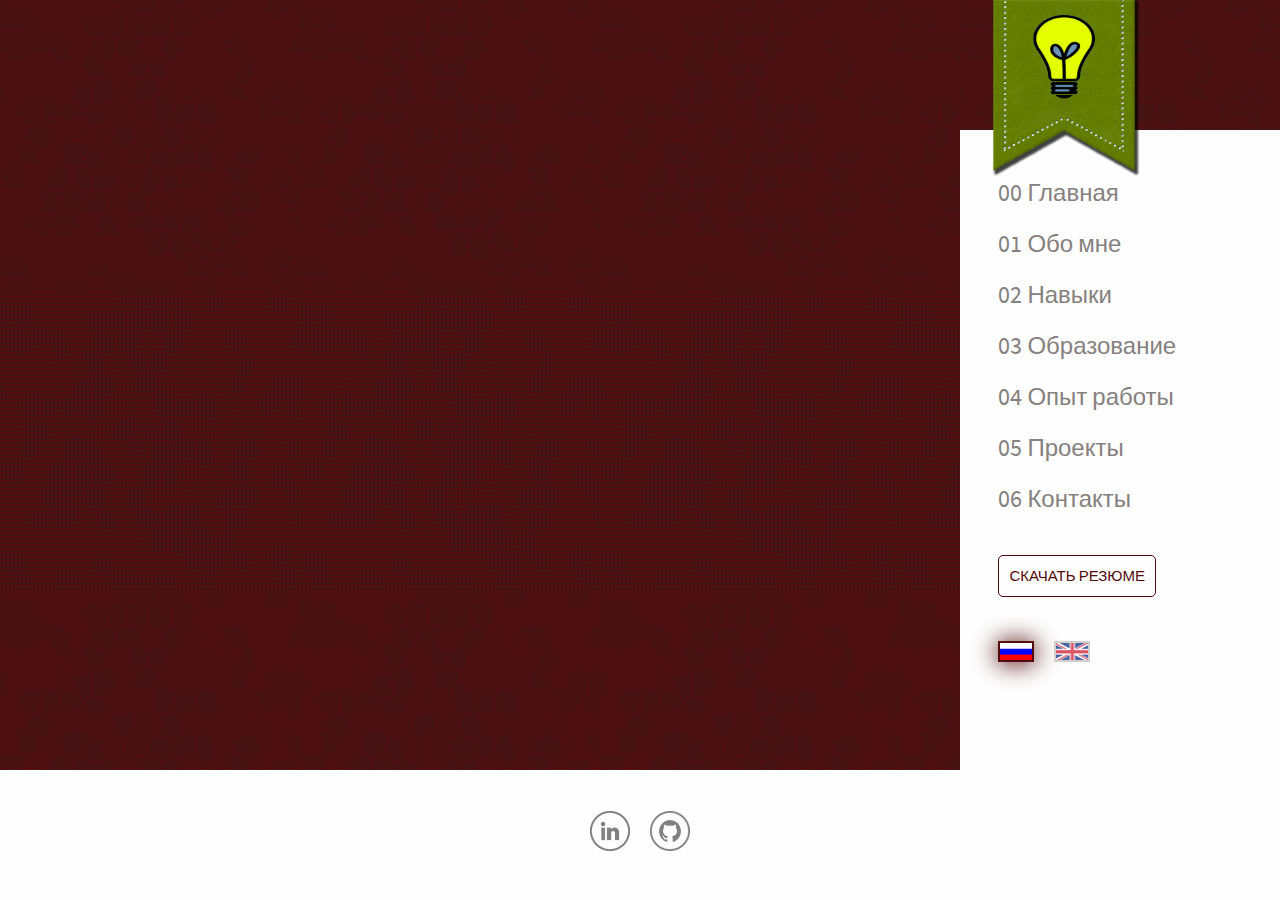
<file: index.html>
<!DOCTYPE html>
<html lang="ru">
<head>
<meta charset="utf-8">
    <title>Anzhelika Prigotskaya|Portfolio</title>
<link href="main.css" rel="stylesheet"></head>
<body>
    <div id="root"></div>
<script type="text/javascript" src="bundle.js"></script></body>
</html>
</file>
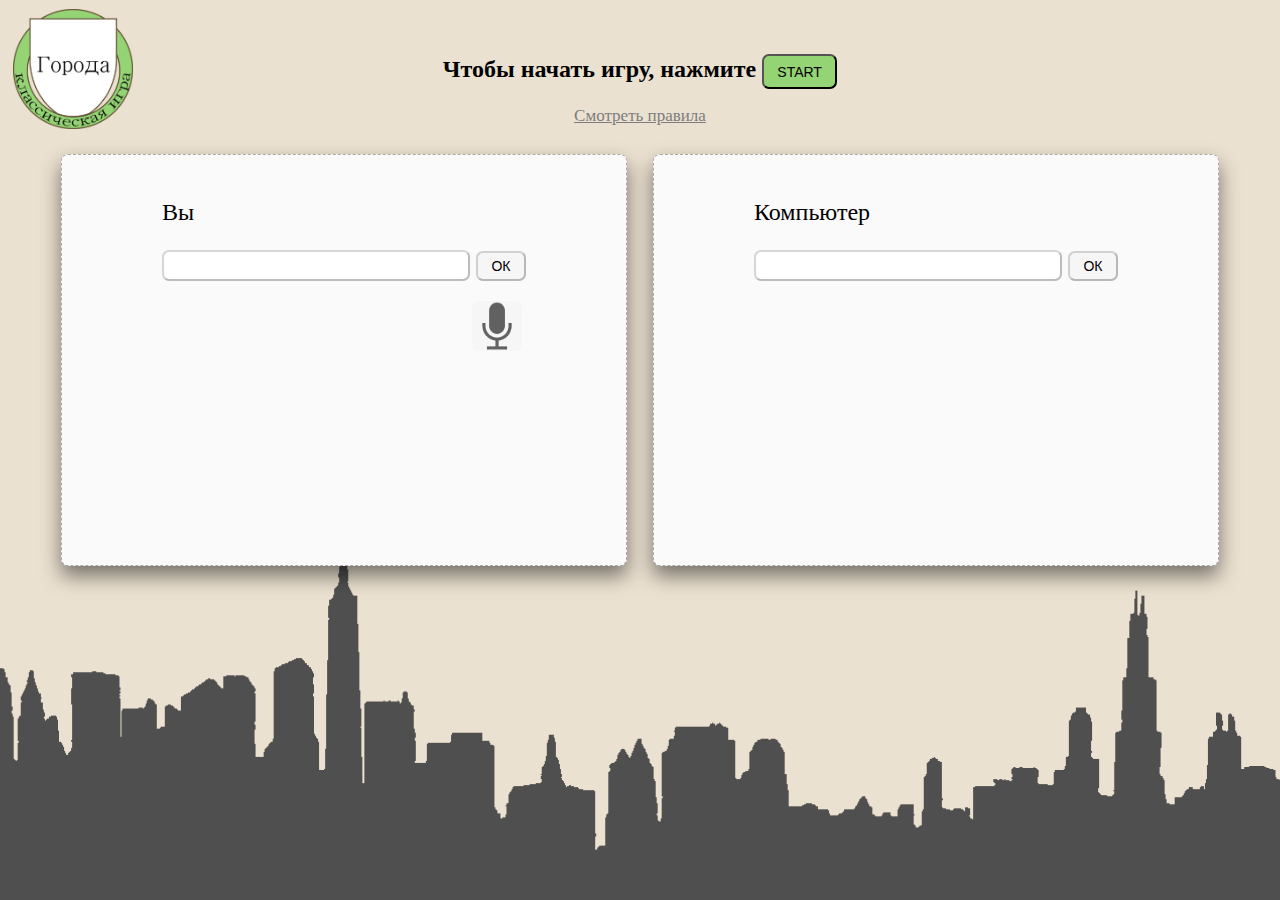
<file: city-game/index.html>
<!DOCTYPE html>
<html lang="ru">
<head>
    <meta charset="utf-8">
    <title>City_Game</title>
    <link rel="stylesheet" href="style.css">
    <script src="js/index.js" type="text/javascript"></script>
    <script src="https://api-maps.yandex.ru/2.0-stable/?load=package.standard&lang=ru-RU" type="text/javascript"></script>
    <script src="js/geocode.js" type="text/javascript"></script>
<!-- Yandex.Metrika counter -->
<script type="text/javascript" >
    (function (d, w, c) {
        (w[c] = w[c] || []).push(function() {
            try {
                w.yaCounter47801794 = new Ya.Metrika({
                    id:47801794,
                    clickmap:true,
                    trackLinks:true,
                    accurateTrackBounce:true,
                    webvisor:true
                });
            } catch(e) { }
        });

        var n = d.getElementsByTagName("script")[0],
            s = d.createElement("script"),
            f = function () { n.parentNode.insertBefore(s, n); };
        s.type = "text/javascript";
        s.async = true;
        s.src = "https://mc.yandex.ru/metrika/watch.js";

        if (w.opera == "[object Opera]") {
            d.addEventListener("DOMContentLoaded", f, false);
        } else { f(); }
    })(document, window, "yandex_metrika_callbacks");
</script>
<!-- /Yandex.Metrika counter -->
</head>
<body>
    <div class="logo"><img src="images/logo.png" alt="" /></div>
    <p id="info">Чтобы начать игру, нажмите <button id="start">START</button></p> <span id="anew_button"><button class="anew">Начать заново</button></span>

    <p id="see_rules">Смотреть правила</p>
    <div id="rules_info" class="rules_hide">
        <p>В ходе игры человек и компьютер по очереди называют города таким образом, чтобы название следующего города начиналось на последнюю букву предыдущего.</p>
        <p>Исключения составляют названия, оканчивающиеся на твёрдый и мягкий знаки, а также буквы «Ы» и «Й»: в таких случаях участник называет город на предпоследнюю букву.</p>
        <p>Названия городов не должны повторяться.</p>
        <p>Все города отмечаются на карте, которую вместе со списком и количеством названных городов каждым игроком можно посмотреть после окончания игры.</p>
        <p>Игра продолжается до тех пор, пока у одного из участников не закончатся варианты.</p>
        <p>Компьютер имеет список городов, который также доступен и Вам. Когда в этом списке нет города, начинающегося с последней буквы города, названного соперником, игрок автоматически проигрывает.</p>
        <p>После нажатия кнопки «Start», автоматически производится выбор игрока, который ходит первым.</p>
        <p class="see_cities_list">Посмотреть список городов</p>
        <p class="cities_list"></p>
    </div>


    <script type="text/javascript">
        if('webkitSpeechRecognition' in window) {
            var recognition = new webkitSpeechRecognition();
            recognition.lang = 'ru-RU';
            recognition.onresult = function(event) {
                if (event.results.length > 0) {
                    text_person.value = event.results[0][0].transcript;
                }
            }
        }

    </script>


    <div class="player" id="person">
        <p>Вы</p>
        <form autocomplete="off">
            <label>
                <input type="text" id="text_person" disabled />
            </label>
            <button class="send" id="send_person" type="submit" title="Нажмите для отправки (или Enter)" disabled>ОК</button>
            <input type="button" id="click_to_speak" onclick="recognition.start()" title="Нажмите для голосового ввода" disabled />
        </form>

        <p id="message"></p>
        <button class="hide" id="rezults">Посмотреть результаты</button>
        <button class="hide" id="reload">Начать заново</button>
        <button class="hide" id="surrender" title="При нажатии Вы автоматически проиграете">Сдаться</button>
    </div>

    <div class="player" id="comp">
        <p>Компьютер</p>
        <label>
            <input type="text" id="text_comp" disabled>
        </label>
        <button class="send" id="send_comp" disabled>ОК</button>
    </div>

    
    <div class="rezults_list">
        <div class = "rezults_list_div" id="person_rezult">
            <p>Вы: <span id="person_array_length"></span></p>
            <img src="images/green_coord.png" alt="" /><div id="person_array"></div>
        </div> 
        <div class = "rezults_list_div" id="comp_rezult">
            <p>Компьютер: <span id="comp_array_length"></span></p>
            <img src="images/red_coord.png" alt="" /><div id="comp_array"></div>
        </div>
        <p class="rezults_info">На карте отмечены названные города. Для увеличения масштаба карты щелкните по ней дважды левой кнопкой мыши, для уменьшения - правой.</p>
         
    </div>

    <div class="map_hide" id="map"></div>

</body>
</html>
</file>
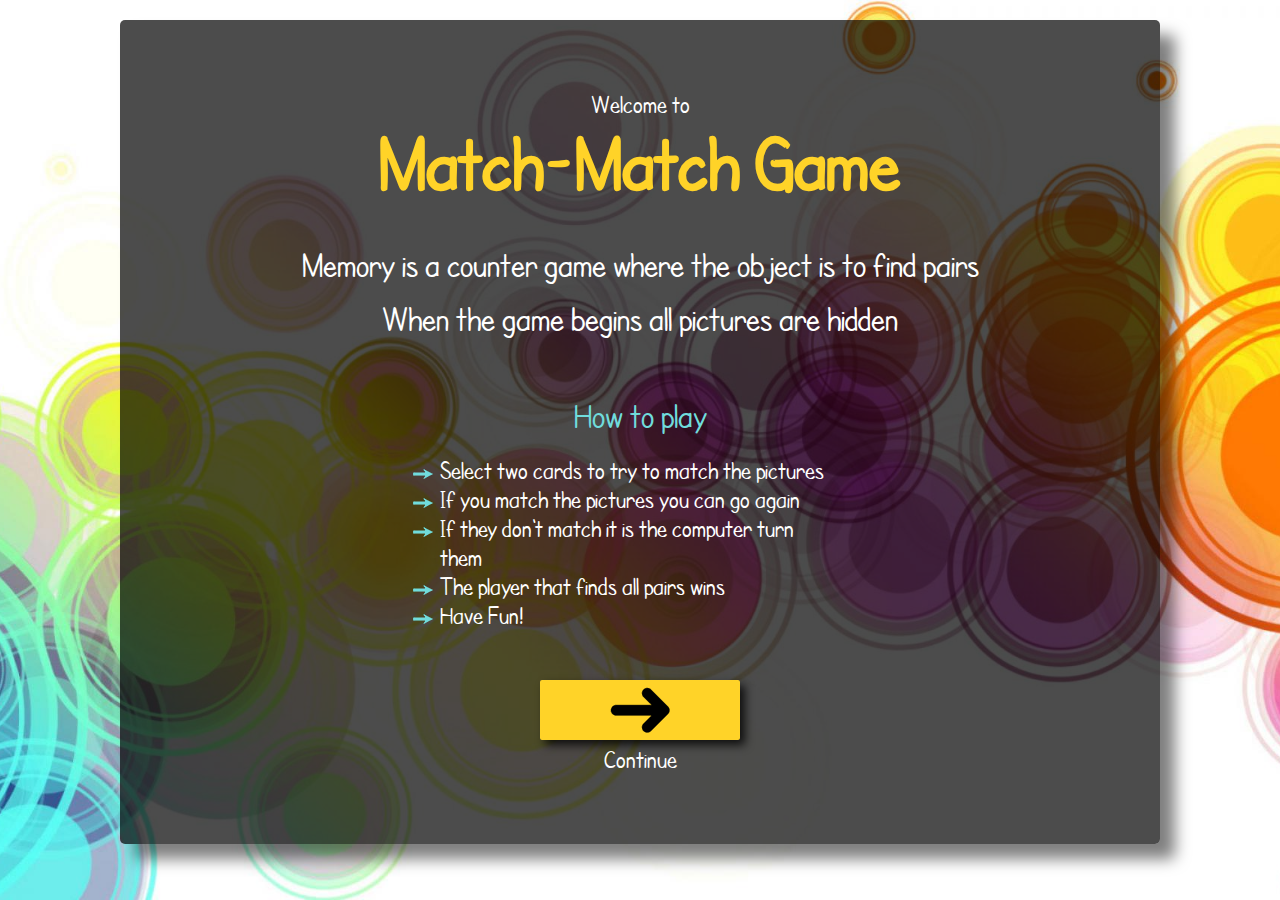
<file: match-match-game/index.html>
<!DOCTYPE html>
<html lang="en">
<head>
  <meta charset="utf-8">
  <title>Match-Match Game</title>
  <link rel="stylesheet" href="css/reset.css">
  <link rel="stylesheet" href="css/main.css">
</head>
<body>
  <div class="start-game">
    <div class="rules">
      <h5>Welcome to</h5>
      <h1>Match-Match Game</h1>
      <div class="about-game">
        <h3>Memory is a counter game where the object is to find pairs</h3>
        <h3>When the game begins all pictures are hidden</h3>
      </div>
      <h3>How to play</h3>
      <ul>
        <li>Select two cards to try to match the pictures</li>
        <li>If you match the pictures you can go again</li>
        <li>If they don't match it is the computer turn them</li>
        <li>The player that finds all pairs wins</li>
        <li>Have Fun!</li>
      </ul>
      <button class="continue"></button>
      <p>Continue</p>
    </div>
  </div>
  
  <div class="registration-container hidden">
    <div class="registration">
      <h2>Sign up and start the game</h2>
      <form>
        <label>First Name:<input type="text" name="first_name" maxlength="20" required /></label>
        <label>Last Name:<input type="text" name="last_name" maxlength="20" required /></label>
        <label>E-mail:<input type="email" name="email" maxlength="30" required /></label>       
        <h3 class="choose">Choose:</h3>
        <div id="choose-block-container">
          <div class="choose-cards-container">
            <h3>Back cards</h3>
            <div class="choose-cards">
              <div>
                <input type="radio" name="back" id="back_1" />
                <label for="back_1"><img src="images/chameleon.jpg" alt="chameleon" /></label>
              </div>
              <div>
                <input type="radio" name="back" id="back_2" checked />          
                <label for="back_2"><img src="images/banan.jpg" alt="banan" /></label>
              </div>
              <div>
                <input type="radio" name="back" id="back_3"/>          
                <label for="back_3"><img src="images/cake.jpg" alt="cake" /></label>
              </div>
            </div>
          </div>
          <div class="choose-cards-container">
            <h3>Game difficulty</h3>
            <div class="choose-cards">
              <div>
                <input type="radio" name="level" id="level_1" />
                <label for="level_1">Low (5 x 2)</label>
              </div>
              <div>
                <input type="radio" name="level" id="level_2" checked />
                <label for="level_2">Medium (6 x 3)</label>
              </div>
              <div>
                <input type="radio" name="level" id="level_3" />
                <label for="level_3">High (8 x 3)</label>
              </div>
            </div>
          </div>
        </div>              
        <button type="submit" class="start" id="start">Start</button>
        <p>New Game</p>
      </form>      
    </div>
  </div>
    
  <div class="game-container hidden">
    <div class="game-menu">
      <div class="gamer-name"></div>
        <div>
          <p class="game-link" id="options">Options</p>
        </div>
        <div class="timer">
          <span id="minutes">00</span> :
          <span id="seconds">00</span>
        </div>
        <div>
          <p class="game-link" id="score">Score</p>
        </div> 
        <div>
          <button class="new-game" id="new-game">New Game</button>
        </div>          
      </div>
      <div class="game-field">
        <div class="menu-info hidden">
          <div class="menu-content"></div>
          <div class="close"></div>
        </div>
        <div class="card-field"></div>
      </div>
    </div>

  <script src="js/main.js"></script>
</body>
</html>
</file>
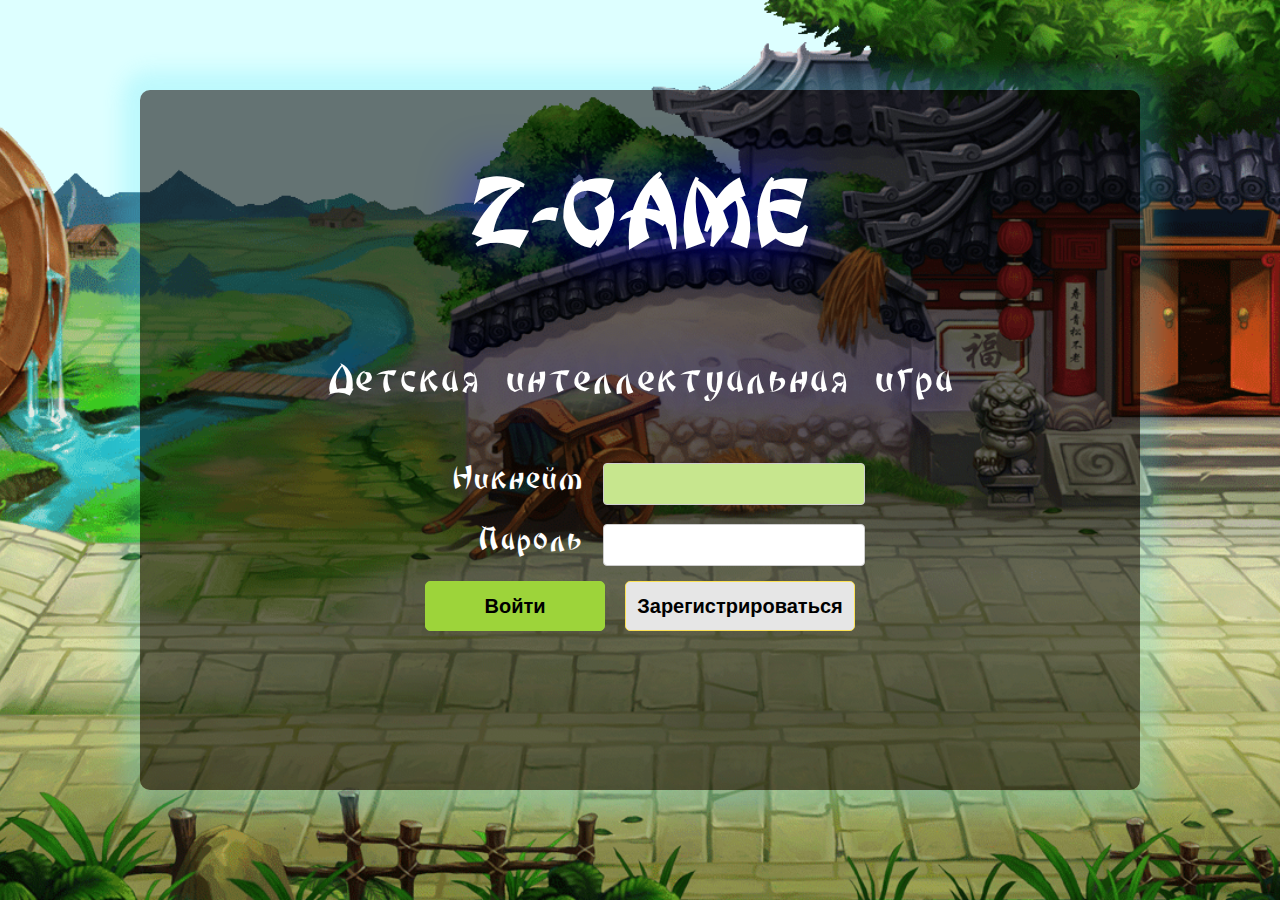
<file: the-game/index.html>
<!DOCTYPE html>
<html lang="ru">
<head>
  <meta charset="utf-8">
  <meta http-equiv="X-UA-Compatible" content="ie=edge" />
  <meta name="viewport" content="width=device-width, user-scalable=no, initial-scale=1.0, maximum-scale=1.0, minimum-scale=1.0" />
  <title>Z-Game</title>
<link href="main.css" rel="stylesheet"></head>
<body>

<script type="text/javascript" src="bundle.js"></script></body>
</html>
</file>
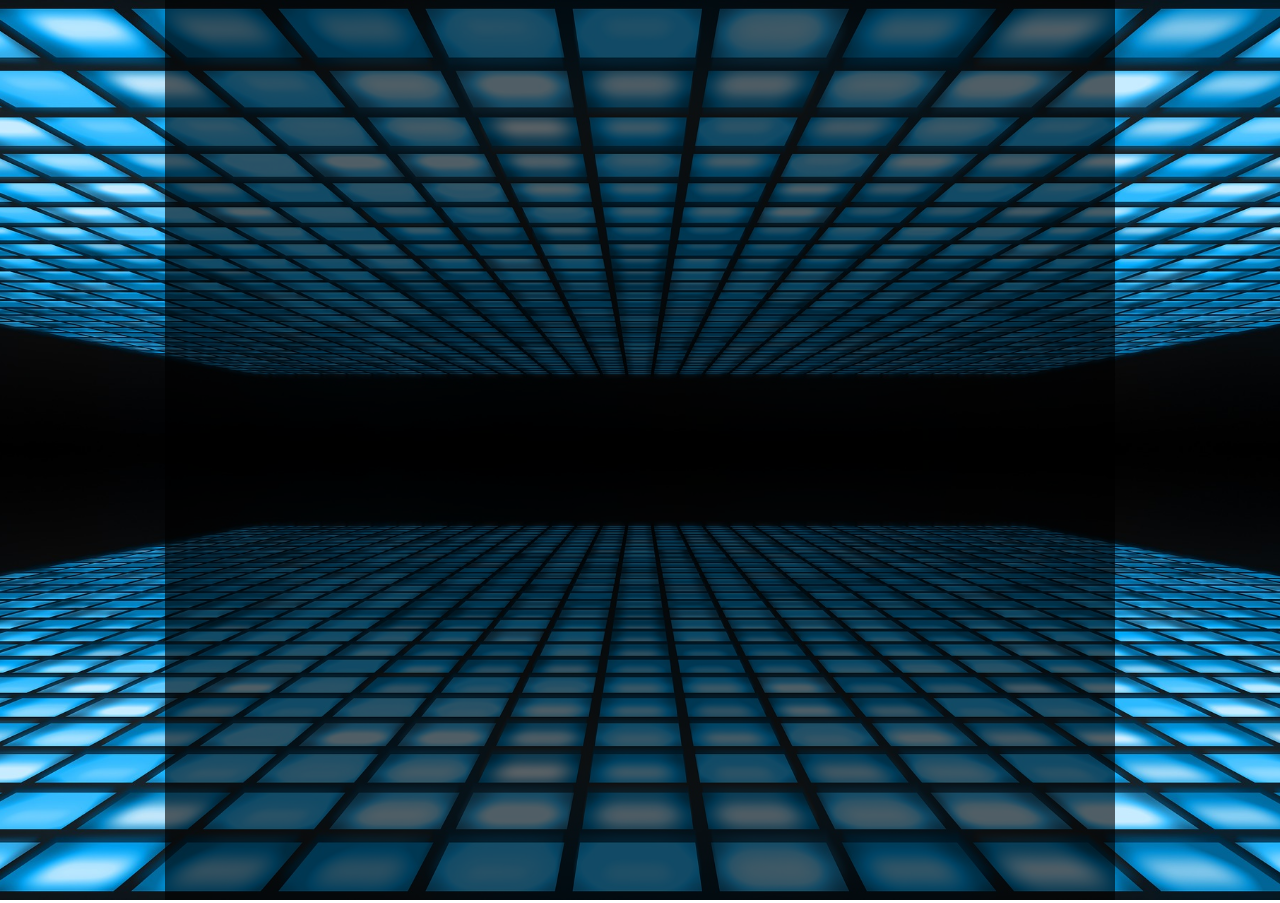
<file: vrminsk/index.html>
<!DOCTYPE HTML PUBLIC "-//W3C//DTD HTML 4.01//EN" 
  "http://www.w3.org/TR/html4/strict.dtd">
<html>
<head>
	<meta http-equiv="Content-Type" content="text/html; charset=utf-8"/>
	<title>vrMinsk.by</title>
	
	<link rel="shortcut icon" href="i/logo_vrminsk.png" type="image/png">
	<link rel="stylesheet" href="style.css" type="text/css" media="all" />
	<script type="text/javascript" src="jquery.js"></script>
	<script type="text/javascript" src="gsap.js"></script>
	<script type="text/javascript" src="index.js"></script>
</head>
<body>	

<div class="wrap" id="wrap">
	<div class="logo"></div>	
		<div class="tel">+375 (25) 519 65 59</div>
		<div class="tel">Viber, WhatsApp </div>
		
	<div id="zagolovok"><h2>Мы стремимся делать мир ярче и динамичнее!</h2>
	</div>
	
	<div class="menu1">
	
		<div class="block">
				<div class="bl11" id="bl1"></div>
				<div class="back" id="back11"><p>О нас</p></div>
		</div>

		<div class="block">
				<div class="bl11" id="bl2"></div>
				<div class="back" id="back21"><p>Съёмка</p></div>
		</div>

		<div class="block">
				<div class="bl11" id="bl3"></div>
				<div class="back" id="back31"><p>Портфолио</p></div>
		</div>
		
		<div class="block block3">
				<div class="bl11" id="bl4">	</div>
				<div class="back" id="back41"><p>Контакты</p></div>
		</div>
		
		</div>
			
		<div id="footer">vrMinsk &#169 2017</div>
		
			</div>
		
<div class="menu2">

	<div class="mini mini0">О нас</div>
	<div class="mini mini1">Съёмка</div>
	<div class="mini mini2">Портфолио</div>
	<div class="mini mini3">Контакты</div>
	
</div>

<hr class="line">

		<div class="blockKontent Kont0">
	
			<img src="i/00002.png" class="imgKont" alt="" />
			<h1>О нас</h1>

			<p class="content">Съемка в vr 360-градусов - это один из самых эффективных способов привлечь внимание широкой аудитории. Виртуальная реальность - это современно, необычно, актуально и интересно. Фото и видеоролики можно смотреть как в шлеме виртуальной реальности, на компьютере, планшете - так и на любом мобильном устройстве, поэтому такие видео и фото доступны для просмотра широкой общественности.</p>
			
			<p class="content">Представив свой бизнес в виртуальной реальности с помощью виртуального тура Google - вы покажете все достоинства своей компании. Прогуливаясь в виртуальном туре по вашему помещению, посетители оценят всю атмосферу вашего заведения. Виртуальный тур можно разместить у себя на сайте (мы с радостью поможем вам это сделать). Однако, совсем не обязательно иметь свой сайт - виртуальный тур Google появится в поисковой выдаче Google, а также на Google картах, что дополнительно привлечет новых клиентов.</p>

			<p class="content">Мы стремимся делать мир ярче и динамичнее!</p>
			<p class="content">Попробуйте новые актуальные технологии прямо сейчас!</p>
           <!--<p><img src="i/001.jpg" class="img_us" alt=""/></p>-->

		</div>

		<div class="blockKontent Kont1">
	
			<img src="i/00002.png" class="imgKont" alt="" />
			<h1>Съёмка</h1>
			
			<p class="content">
			<b>Съемка в vr 360-градусов:</b>
				<p class="content"><li>создание 360-градусных панорам;</li></p>
				<p class="content"><li>создание виртуальных туров;</li></p>
				<p class="content"><li>создание vr видео в формате 360-градусов.</li></p>
			</p>
			<p><style type="text/css">.kuula7lyyy { width: 800px; height: 450px;}</style><iframe class="kuula7lyyy" frameborder="0" scrolling="no" allowfullscreen="true" src="https://kuula.co/share/7lYyY?thumbs=0&logo=0"></iframe>
</p>

            <p class="content">Примеры работ смотрите на сайте: <a href="http://vrminsk.com/">
                vrMinsk.com</a></p>

		</div>
		
		<div class="blockKontent Kont2">
		
			<img src="i/00002.png" class="imgKont" alt="" />
			<h1>Портфолио</h1>
			
			<p class="content">Дом Картин — крупнейшая частная художественная галерея картин в Беларуси. Находится по адресу: г.Минск, проспект Победителей, 89/3.</p>

			<p class="content">Для наилучшего просмотра включите расслабляющую музыку — наденьте очки виртуальной реальности(Google CardBoard) и запустите просмотр виртуального тура на своем мобильном телефоне.</p>
			
			
		<p><iframe src="http://domkartin.vrtip.top/" width="800" height="450" frameborder="0" style="border:0" scrolling="no" allowfullscreen="true"></iframe></p>
		<p id="content1">Дом Картин. Виртуальный тур</p>
		
			<p class="content">Больше работ смотрите на сайте: <a href="http://vrminsk.com/">
			vrMinsk.com</a></p>
		
		</div>
		
		<div class="blockKontent Kont3">
		
			<img src="i/00002.png" class="imgKont"/>
			<h1>Контакты</h1>
			<p><img src="i/0150.jpg" id="img_rukopozhatie" alt="" /></p>
			<p><img src="i/0155.jpg" id="img_tel" alt="" /></p>
			<p class="content"><u><b>Телефон:</b></u> </p> 
			<p class="content">+375 (25) 519 65 59 (WhatsApp, Viber, Telegram)</p>

			<p class="content"><u><b>E-mail:</b></u></p>
			<p class="content">vrminsk360@gmail.com</p>
			<p id="content2">Звоните прямо сейчас!</p>
		</div>		
			
	
<style type="text/css">#hellopreloader>p{display:none;}#hellopreloader_preload{display: block;position: fixed;z-index: 99999;top: 0;left: 0;width: 100%;height: 100%;min-width: 1000px;background: #E4F1FE url(http://hello-site.ru//main/images/preloads/oval.svg) center center no-repeat;background-size:41px;}</style>
<div id="hellopreloader"><div id="hellopreloader_preload"></div><p><a href="http://hello-site.ru"></a></p></div>
<script type="text/javascript">var hellopreloader = document.getElementById("hellopreloader_preload");function fadeOutnojquery(el){el.style.opacity = 1;var interhellopreloader = setInterval(function(){el.style.opacity = el.style.opacity - 0.05;if (el.style.opacity <=0.05){ clearInterval(interhellopreloader);hellopreloader.style.display = "none";}},16);}window.onload = function(){setTimeout(function(){fadeOutnojquery(hellopreloader);},-200);};</script>
</body>
</html>
</file>
<file: main.css>
footer,header{min-height:130px;width:100%;display:flex;align-items:center;justify-content:center}header{background-color:#021a47;background-color:#530b0b}main{min-height:calc(100vh - 130px);min-width:1200px;margin:0 auto;display:grid;grid-template-columns:2fr 1fr}main h1,main h2{margin:0 auto 35px}.content{background-color:#021a47;background-color:#e6e6e6;background-color:#530b0b;color:#fff;display:flex;flex-direction:column;align-items:center;justify-content:flex-start}
.header-name{text-transform:uppercase}.about-me{display:flex;align-items:flex-start;justify-content:center}.about-me p{margin-top:0}.about-me img[alt=photo]{max-width:400px;width:40%;border-radius:10px;margin:0 5% 0 0}@-moz-document url-prefix(){img[alt=photo]{min-width:35%;max-width:400px}}.short-info-about-me{margin:0 5% 5% 0;text-align:left}.short-info-about-me>div{line-height:22px;color:#530b0b;font-weight:700;padding:0 0 15px}.short-info-about-me>div img{width:20px;height:22px;padding:0 15px 0 0}
.header-name-container{padding:0 5%;width:90%;display:flex;justify-content:flex-end}.header-name{text-transform:uppercase;position:relative;max-width:1200px;width:100%}.page-title{position:absolute;top:calc(100% - 20px);left:0;height:40px;font:700 28px Sourcesanspro,sans-serif;display:flex;align-items:center;justify-content:center;text-shadow:none;color:#708c00;padding:0 30px;background-color:#d9d9d9;border-radius:5px;box-shadow:0 1px 20px 2px #585858;text-transform:none}.info{padding:5%;height:100%;width:90%;background:#fefefe;border-right:1px solid #e5e5e5;border-bottom:1px solid #e5e5e5;display:flex;justify-content:flex-end;text-align:justify}
nav{font:24px Sourcesanspro,sans-serif;display:flex;flex-direction:column;align-items:flex-start;padding:12%;width:76%}nav li{list-style:none;padding:10px 0;cursor:pointer;transition:all .2s ease-in}.active-link,nav li:hover{color:#530b0b}.active-link{text-shadow:2px 2px 4px #e64444}li.language{text-align:left}.language input[type=radio]{display:none}.language input[type=radio]:checked+label{border:2px solid #530b0b;box-shadow:0 1px 25px 1px #530b0b}.language input[type=radio]:checked+label img{filter:opacity(100%)}.language label{cursor:pointer;font-size:0;border:2px solid #d1cece;display:inline-block}.language label img{width:32px;height:17px;filter:opacity(70%);transition:all .2s ease-in}.language label img:hover{filter:opacity(100%)}.language input[id=russian]+label{margin:0 20px 0 0}.bookmark{position:absolute;top:0;left:10%;width:200px;height:135%;background-image:url(images/bookmark2eb436c70dfea2c27c7ab68f9a348da9.png);background-size:contain;background-repeat:no-repeat}a.resumeButton:link,a.resumeButton:visited{position:relative;display:block;color:#530b0b;padding:10px;border:1px solid #530b0b;border-radius:5px;font-size:15px;text-transform:uppercase;margin:20px 0;overflow:hidden;transition:all .3s ease}a.resumeButton:hover{color:#fff}a.resumeButton:after{content:"";position:absolute;background:none repeat scroll 0 0 #6a0e0e;width:0;height:0%;left:50%;top:50%;border-radius:50%;opacity:.5;z-index:-1;transition:all .3s ease;transform:translateX(-50%) translateY(-50%)}a.resumeButton:hover:after{height:450%;width:110%;opacity:1}
.skills{text-align:left}.skills h2{text-align:center;font:35px Raleway semiBold,sans-serif;color:#585858;text-transform:uppercase;text-shadow:1px 1px 1px #585858}.skills h3{color:#868080}.skills li{font:17px Sourcesanspro;line-height:30px;list-style:none;display:inline-block;color:#fefefe;background:linear-gradient(270deg,#6794b7 0,#4c7b9f);height:30px;padding:5px 15px 5px 30px;margin:5px 20px 0 0;position:relative;transition:all .2s ease-in}.skills li:before{left:0;border-color:transparent #fefefe}.skills li:after,.skills li:before{content:"";width:0;height:0;position:absolute;top:0;border-width:20px 0 20px 20px;border-style:solid;transition:all .2s ease-in}.skills li:after{right:-19px;border-color:transparent #6794b7}.languages h2{margin-top:5%}
.education{position:relative;display:flex;flex-direction:column;align-items:center;justify-content:center}.education img{position:absolute;top:calc(50% - 213px);left:calc(50% - 160px);opacity:.15;filter:drop-shadow(16px 16px 20px blue);user-select:none}.education-list{display:grid;grid-template-columns:auto;grid-template-rows:repeat(5,1fr)}.education-info{display:grid;grid-template-columns:3fr 1fr 3fr;grid-template-rows:1fr;grid-gap:3%;margin:2% auto}.leftside{text-align:right}.rightside{text-align:left}.study-period{width:200px;color:#530b0b;text-align:center}.place-of-study,.study-period{font-size:25px;font-weight:900;line-height:30px}.place-of-study .faculty,.place-of-study .specialization{font-size:16px;font-weight:600;line-height:21px;margin:0}.place-of-study .specialization{font-weight:500}
.experience{position:relative;display:flex;flex-direction:row;align-items:center;justify-content:center}.experience-list{display:grid;grid-template-columns:repeat(3,1fr);grid-template-rows:auto}.experience-info{display:grid;grid-template-columns:auto;grid-template-rows:1fr 40px 1fr;text-align:center}.experience-info hr{height:6px;background:linear-gradient(180deg,#530b0b 0,#ec7171);filter:drop-shadow(0 1px 15px #708C00)}.job{padding:0 10%;display:flex;flex-direction:column;justify-content:space-between}.job-period{padding:0 10%;font-size:19px}.job-place{color:#530b0b}.job-point{position:relative}.stain{width:20px;height:20px;border-radius:50%;background-color:#530b0b;border:1px solid #000;position:absolute;top:3px;left:98%;z-index:1;filter:drop-shadow(0 1px 20px #708C00)}.profession{font-size:23px;font-weight:900;color:#530b0b}
.contacts{display:flex;align-items:flex-start;justify-content:center}.card{position:relative;max-width:800px;width:100%;height:100%;max-height:390px;border-radius:3px;overflow:hidden;box-shadow:1px 15px 25px gray}.angle,.card{background-color:#b8b4b4}.angle{position:absolute;top:0;left:70%;width:50%;height:calc(100% - 15px);background-image:url(images/dark-mosaicef086065072234382dc61983151856f2.png);background-repeat:repeat;transform:rotate(45deg);border-width:0 0 30px 30px;border-style:solid;border-color:#eae8e8}.contact-name{background:#d1cece;width:100%;height:40%;display:flex;flex-direction:column;align-items:baseline;justify-content:center;color:#530b0b;padding:0 5%}.contact-name h2,.contact-name h3{font-family:Raleway semiBold,sans-serif;margin:0 0 5px}.contact-social{width:100%;height:20%;background:#530b0b;display:flex;padding:0 5%;flex-direction:row;align-items:center;justify-content:baseline;color:#fff}.contact-social .contact-info{width:25%}.contact-social .contact-info img[alt=github],.contact-social .contact-info img[alt=linkedIn]{filter:contrast(0)}.contact-data{display:flex;padding:0 5%;flex-direction:column;align-items:baseline;justify-content:center;height:40%;background:#d1cece;font-size:25px;font-weight:900;width:100%}.contact-info{font-size:20px;font-weight:400}.contact-info img{width:40px;height:40px;display:inline-block;vertical-align:top;padding:0 10px 0 0}.contact-info a{text-decoration:underline;transition:all .3s ease-in;color:#fff}.contact-info a:hover{color:#868080}
.project{align-items:center;margin:0 auto 15%;text-align:left}.project,.project-info{display:flex;justify-content:space-between}.project-info{width:410px;height:420px;flex-direction:column;align-items:flex-start}.project-name{margin:0 auto 5px;font:35px Raleway semiBold,sans-serif}.project-name a{color:#530b0b;transition:all .2s ease-in;text-shadow:1px 1px 1px #530b0b}.project-name a:hover{color:#971414;text-shadow:1px 1px 2px #971414}a.see-code{font-size:18px;text-decoration:underline;transition:all .2s ease-in}a.see-code:hover{color:#530b0b}.about-project{font-size:16px;text-align:left}.project-tags{margin:0;text-align:left}.project-tags li{font:17px Sourcesanspro;line-height:20px;list-style:circle;display:inline-block;color:#fefefe;background-color:#6794b7;height:20px;padding:5px 15px 5px 10px;margin:5px 20px 0 0;position:relative;background-image:url(images/ellipsee3b68c25cede3e6b183b0e9ee7b56e43.png);background-repeat:no-repeat;background-position:100%}.project-tags li:after{content:"";width:0;height:0;position:absolute;top:0;right:-15px;border-width:15px 0 15px 15px;border-style:solid;border-color:transparent #6794b7;transition:all .2s ease-in}.slider{height:420px;width:600px;border:1px solid #d1cece;filter:drop-shadow(0 2px 20px #868080);user-select:none}.slider img{width:100%;height:418px;display:block;object-fit:cover;user-select:none}button.slick-next:before,button.slick-prev:before{color:#9f9a9a}
.slick-slider{box-sizing:border-box;-webkit-user-select:none;-moz-user-select:none;-ms-user-select:none;user-select:none;-webkit-touch-callout:none;-khtml-user-select:none;-ms-touch-action:pan-y;touch-action:pan-y;-webkit-tap-highlight-color:transparent}.slick-list,.slick-slider{position:relative;display:block}.slick-list{overflow:hidden;margin:0;padding:0}.slick-list:focus{outline:none}.slick-list.dragging{cursor:pointer;cursor:hand}.slick-slider .slick-list,.slick-slider .slick-track{-webkit-transform:translateZ(0);-moz-transform:translateZ(0);-ms-transform:translateZ(0);-o-transform:translateZ(0);transform:translateZ(0)}.slick-track{position:relative;top:0;left:0;display:block;margin-left:auto;margin-right:auto}.slick-track:after,.slick-track:before{display:table;content:""}.slick-track:after{clear:both}.slick-loading .slick-track{visibility:hidden}.slick-slide{display:none;float:left;height:100%;min-height:1px}[dir=rtl] .slick-slide{float:right}.slick-slide img{display:block}.slick-slide.slick-loading img{display:none}.slick-slide.dragging img{pointer-events:none}.slick-initialized .slick-slide{display:block}.slick-loading .slick-slide{visibility:hidden}.slick-vertical .slick-slide{display:block;height:auto;border:1px solid transparent}.slick-arrow.slick-hidden{display:none}
.slick-loading .slick-list{background:#fff url(images/ajax-loader68b0c4fcb84d239f261c1a5e65818142.gif) 50% no-repeat}@font-face{font-family:slick;font-weight:400;font-style:normal;src:url(fonts/slickced611daf7709cc778da928fec876475.eot);src:url(fonts/slickced611daf7709cc778da928fec876475.eot?#iefix) format("embedded-opentype"),url(fonts/slickb7c9e1e479de3b53f1e4e30ebac2403a.woff) format("woff"),url(fonts/slickd41f55a78e6f49a5512878df1737e58a.ttf) format("truetype"),url(images/slick944f7ebf0d5565eee3e96b090101fa7f.svg#slick) format("svg")}.slick-next,.slick-prev{font-size:0;line-height:0;position:absolute;top:50%;display:block;width:20px;height:20px;padding:0;-webkit-transform:translateY(-50%);-ms-transform:translateY(-50%);transform:translateY(-50%);cursor:pointer;border:none}.slick-next,.slick-next:focus,.slick-next:hover,.slick-prev,.slick-prev:focus,.slick-prev:hover{color:transparent;outline:none;background:transparent}.slick-next:focus:before,.slick-next:hover:before,.slick-prev:focus:before,.slick-prev:hover:before{opacity:1}.slick-next.slick-disabled:before,.slick-prev.slick-disabled:before{opacity:.25}.slick-next:before,.slick-prev:before{font-family:slick;font-size:20px;line-height:1;opacity:.75;color:#fff;-webkit-font-smoothing:antialiased;-moz-osx-font-smoothing:grayscale}.slick-prev{left:-25px}[dir=rtl] .slick-prev{right:-25px;left:auto}.slick-prev:before{content:"\2190"}[dir=rtl] .slick-prev:before{content:"\2192"}.slick-next{right:-25px}[dir=rtl] .slick-next{right:auto;left:-25px}.slick-next:before{content:"\2192"}[dir=rtl] .slick-next:before{content:"\2190"}.slick-dotted.slick-slider{margin-bottom:30px}.slick-dots{position:absolute;bottom:-25px;display:block;width:100%;padding:0;margin:0;list-style:none;text-align:center}.slick-dots li{position:relative;display:inline-block;margin:0 5px;padding:0}.slick-dots li,.slick-dots li button{width:20px;height:20px;cursor:pointer}.slick-dots li button{font-size:0;line-height:0;display:block;padding:5px;color:transparent;border:0;outline:none;background:transparent}.slick-dots li button:focus,.slick-dots li button:hover{outline:none}.slick-dots li button:focus:before,.slick-dots li button:hover:before{opacity:1}.slick-dots li button:before{font-family:slick;font-size:6px;line-height:20px;position:absolute;top:0;left:0;width:20px;height:20px;content:"\2022";text-align:center;opacity:.25;color:#000;-webkit-font-smoothing:antialiased;-moz-osx-font-smoothing:grayscale}.slick-dots li.slick-active button:before{opacity:.75;color:#000}
@font-face{font-family:DroidSerif;src:url(fonts/DroidSerif-Regulare18165ce2b700b1b4daca82e276fcac5.ttf);font-weight:400;font-style:normal}@font-face{font-family:Fredoca;src:url(fonts/fredokaone-regular05fe58a022a7dfda6c4417d027e6c91d.woff2);font-weight:100;font-style:normal}@font-face{font-family:CharisSILR;src:url(fonts/CharisSILRa37c4a2949f71dbed27cf2a5a4535a0a.ttf);font-weight:400;font-style:normal}@font-face{font-family:Forum;src:url(fonts/forum-regular67612193cc8bcfbd55d14a6821af412f.woff2);font-weight:400;font-style:normal}@font-face{font-family:OpenSans;src:url(fonts/OpenSans-Semibold33f225b8f5f7d6b34a0926f58f96c1e9.ttf);font-weight:700;font-style:normal}@font-face{font-family:Sourcesanspro;src:url(fonts/sourcesanspro-regular14d95a4b1181906cdc96639a8688aed6.woff2);font-weight:400;font-style:normal}@font-face{font-family:Raleway semiBold;src:url(fonts/Raleway-SemiBold17ba6410cbc694808961a988fd4426de.ttf);font-weight:900;font-style:normal}@font-face{font-family:Raleway light;src:url(fonts/Raleway-Lightb1bdea561f247adc2c904f5b24a07c51.ttf);font-weight:100;font-style:normal}body{text-align:center;font:20px CharisSILR,sans-serif;background-color:#fefefe;color:#585858;margin:0;padding:0}a{text-decoration:none;color:#868080}.active-link{color:#530b0b;text-shadow:2px 2px 4px #ec7171}.start-header{background-image:url(images/dark-mosaicef086065072234382dc61983151856f2.png);background-color:#530b0b}footer,header{min-height:130px;width:100%;display:flex}header{font:100px Fredoca,sans-serif;color:#3c0808;text-shadow:1px 1px 2px #fefefe;background-color:#021a47;background-image:url(images/dark-mosaicef086065072234382dc61983151856f2.png);background-color:#530b0b;position:relative}main{min-height:calc(100vh - 130px);min-width:1024px;margin:0 auto;display:grid;grid-template-columns:3fr 1fr}.name{color:#fff;font:50px Raleway semiBold,sans-serif;margin:0 auto 15px}.post{color:#fff;font:40px Raleway light,sans-serif;margin:0 auto 25px}.content{background-image:url(images/dark-mosaicef086065072234382dc61983151856f2.png);background-color:#530b0b;color:#585858;display:flex;flex-direction:column;align-items:center;justify-content:flex-start}.content-block{max-width:1200px;width:100%}footer a{padding:0 10px;width:40px}footer a img{width:40px;filter:contrast(0);transition:all .2s ease-in}footer a img:hover{filter:contrast(100%)}
</file>
<file: city-game/style.css>
body, html	{
    margin:0 auto;
    padding:0;
    max-width: 100%;
    text-align:center;
    font-size: 24px;
    background-image: url("images/cities.png");
    background-color: #ebe1d0;
    background-repeat: no-repeat;
    background-position: bottom;
    background-attachment: fixed;
    background-size: cover;
}
input   {
    width: 300px;
    font-size: 18px;
    height: 25px;
}
button  {
    min-width: 50px;
    font-size: 14px;
    height: 30px;
}
input, button   {
    border-style: outset;
    border-radius: 7px;
}
#info   {
     padding: 30px 0;
     height: 18px;
     font-weight: 800;
     overflow: hidden;
}
#start  {
    background-color: #95d475;
    width: 75px;
    height: 35px;
}
#click_to_speak {
    width: 50px;
    height: 50px;
    display: block;
    border: none;
    margin: 20px -310px -80px 310px;
    background-image: url("images/mikrophone.png");
    background-repeat: no-repeat;
    background-position: center;
    -webkit-background-size: cover;
    -moz-background-size: cover;
    -o-background-size: cover;
    background-size: cover;
}
#surrender  {
    margin-top: 10px;
    width: 90px;
    background-color: #ebebeb;
    color: #5c5c5c;
    display: block;
}
#text_comp, #text_person  {
    background-color: white;
}
#rezults    {
    margin-top: 100px;
    width: 190px;
}
#reload {
    margin-top: 100px;
    width: 150px;
    background-color: #ebebeb;
    color: #5c5c5c;
}
#message  {
    font-size: 20px;
    color: #ff0300;
    height: 15px;
    width: 300px;
}
#anew_button    {
    display: none;
}
#person_array, #comp_array  {
    display: inline-block;
    vertical-align: top;
    width: 450px;
    margin-left: 5px;
    font-size: 18px;
}
#see_rules  {
    font-size: 17px;
    color: #7d7d7d;
    margin: -20px auto 0;
    width: 180px;
    text-decoration: underline;
    cursor: pointer;
}
#rules_info {
    background-color: #ffffff;
    font-size: 20px;
    border-radius: 7px;
    width: 1000px;
    margin: 0 auto;
}
#rules_info p {
    padding: 10px 15px 0;
    font-size: 18px;
    text-align: left;
    color: #424242;
}
#map    {
    width: 100%;
}
.logo{
    position: absolute;
    top: 1%;
    left: 1%;
}
.logo img   {
    width: 120px;
}
.player {
    display: inline-block;
    vertical-align: text-top;
    margin: 10px;
    padding: 20px 100px;
    min-height: 370px;
    border: 1px dashed #a9a9a9;
    text-align: left;
    background-color: #fafafa;
    box-shadow: 0 10px 20px rgba(0,0,0,0.5);
    border-radius: 7px;
    z-index: 2;
}
.rezults_info   {
    font-size: 20px;
    margin: 40px auto;
    max-width: 1000px;
}
.anew {
    background-color: #95d475;
    width: 120px;
}
.rezults_list   {
    margin-top: -100%;
}
.rezults_list_div {
    display: inline-block;
    vertical-align: text-top;
    margin: 0 10px;
    padding: 10px 20px;
    border: 1px dashed #a9a9a9;
    width: 500px;
    text-align: left;
    background-color: #ffffff;
    box-shadow: 0 10px 20px rgba(0,0,0,0.5);
    border-radius: 7px;
}
.rezults_list_div img    {
    display: inline-block;
    vertical-align: top;
}
.send   {
    color: #000000;
}
.back_color  {
    background-color: #defdff;
}
.bold   {
    font-weight: 900;
    color: red;
}
.winner {
    background-color: #95d475;
}
.hide   {
    visibility: hidden;
}
.see_cities_list    {
    text-decoration: underline;
    cursor: pointer;
    font-weight: 800;
}
.rules_hide {
    height: 0;
}
.rules_hide p {
    visibility:hidden;
}
.cities_list {
    display: none;
    font-size: 16px;
    font-style: italic;
    background-color: #ffffff;
    text-align: left;
}
.cities_array   {
    display: inline-block;
}
.map_hide   {
    height: 800px;
    margin-top: -100%;
    opacity: 0;
}
@keyframes rezult_vis{
	0% {margin-top: -100%;}
	100% {margin-top: 0;}
}
@keyframes rules_vis{
	0% {height:0;}
	100% {height:100%;}
}
@keyframes rules_vis_p{
	0% {visibility:hidden;}
	100% {visibility:visible;}
}
@keyframes map_vis  {
	0% {opacity: 0; margin-top: -100%;}
	1% {opacity: 0; margin-top: 0;}
	100% {opacity: 1; margin-top: 0;}
}
.rezults_list_visible    {
    animation:rezult_vis 0.5s cubic-bezier(0.25, 0.46, 0.45, 0.94) 0.1s;
    animation-fill-mode:forwards;
    -webkit-animation: rezult_vis 0.5s cubic-bezier(0.25, 0.46, 0.45, 0.94) 0.1s;
    -webkit-animation-fill-mode:forwards;
}
.rules_visible  {
    animation:rules_vis 0.3s cubic-bezier(0.25, 0.46, 0.45, 0.94) 0.1s;
    animation-fill-mode:forwards;
    -webkit-animation: rules_vis 0.3s cubic-bezier(0.25, 0.46, 0.45, 0.94) 0.1s;
    -webkit-animation-fill-mode:forwards;
}
.rules_visible p {
    animation:rules_vis_p 0.5s cubic-bezier(0.25, 0.46, 0.45, 0.94) 0.1s;
    animation-fill-mode: forwards;
    -webkit-animation:rules_vis_p 0.5s cubic-bezier(0.25, 0.46, 0.45, 0.94) 0.1s;
    -webkit-animation-fill-mode:forwards;
}
.map_visible    {
    animation:map_vis 0.7s cubic-bezier(0.25, 0.46, 0.45, 0.94) 0.7s;
    animation-fill-mode: forwards;
    -webkit-animation: map_vis 0.7s cubic-bezier(0.25, 0.46, 0.45, 0.94)) 0.7s;
    -webkit-animation-fill-mode:forwards;
}
</file>
<file: match-match-game/css/main.css>
@font-face {
  font-family: "cartoonist_hand";
  src: url("../fonts/sf_cartoonist_hand-webfont.woff2");
  font-weight: 400;
  font-style: normal;
}

html,
body {
  text-align: center;
  font: 26px "cartoonist_hand", sans-serif;
  background-image: url('../images/bubbles.jpg');
  background-repeat: no-repeat;
  background-attachment: fixed;
  background-position: center;
  background-size: cover;
  color: #ffffff;
}

h1 {
  font-size: 80px;
  font-weight: 900;
  color: rgb(255, 211, 40);
}

h2 {
  font-size: 45px;
  font-weight: 500;
  color: rgb(255, 211, 40);
}

h3 {
  font-size: 36px;
  padding: 20px;
  font-weight: 500;
  color: rgb(112, 220, 220);
}

.start-game, 
.registration-container,
.game-container{
  width: 900px;
  background-color: rgba(0, 0, 0, .7);
  margin: 20px auto;
  padding: 70px;
  box-shadow: 15px 15px 15px rgba(0, 0, 0, .5);
  border-radius: 5px;
  overflow: hidden;
}

.game-container {
  width: 90%;
  min-width: 1400px;
  min-height: 900px;
  padding: 30px 5px;
}

.game-menu {
  width: 97%;
  padding: 30px 0;
  border-top: 1px dotted rgb(112, 220, 220);
  border-bottom: 1px dotted rgb(112, 220, 220);
  margin: 0 auto;
  -webkit-user-select: none;
  -moz-user-select: none;
  -ms-user-select: none; 
  user-select: none;
}

.game-menu div {
  display: inline-block;
  vertical-align: middle;
  width: 11%;
  padding: 0 3%;
}

.gamer-name {
  font: 20px 'Helvetica', sans-serif;
  color: rgb(255, 211, 40);
}

.start-game ul {
  width: 400px;
  margin: 0 auto;
  text-align: left;
}

.game-link {
  text-decoration: underline;
  cursor: pointer;
  transition: all .3s ease-in;
}

.game-link:hover {
  color: rgb(112, 220, 220);
}

.start-game li {
  list-style-image: url('../images/arrow_small.png');
}

.continue, 
.start,
.new-game{
  width: 200px;
  height: 60px;
  border: none;
  box-shadow: 5px 5px 10px rgba(0, 0, 0, .8);
  background-color: rgb(255, 211, 40);
  margin: 50px auto 5px;
  border-radius: 2px;
  outline: 0;
  cursor: pointer;
}

.continue { 
  background-image: url('../images/arrow_big.png');
  background-repeat: no-repeat;
  background-position: center;
  transition: background-position .3s ease-in;
}

.continue:hover {
  background-position: 55%;
}

.rules, 
.registration {
  width: 900px;
}

.about-game {
  padding: 30px;
}

.about-game h3{
  color: #ffffff;
  padding: 7px;
}

.rules-move {
  transform: translateX(100%);
  transition: transform .5s ease-in-out;
}

.registration {
  transform: translateX(-100%);
}

.registration-move{
  animation: move .5s ease-in-out .3s;
  animation-fill-mode: forwards;
}

@keyframes move{
  0%{ transform: translateX(-100%); }
  80%{ transform: translateX(10%); }
  100%{ transform: translateX(0); }
}

.registration form {
  margin: 40px auto 0;
  color: #ffffff;
}

.registration form > label {
  width: 400px;
  margin: 0 auto;
  text-align: right;
  display: block;
}

.registration form input {
  background-color: inherit;
  margin: 10px;
  font-size: 21px;
  border: none;
  border-bottom: 2px solid rgb(112, 220, 220);
  outline: none;
  color: rgb(112, 220, 220);
}

.start, .new-game {
  display: block;
  font-size: 24px;
  font-weight: 600;
  background-image: linear-gradient(to top, rgb(255, 211, 40) 0%, rgb(255, 211, 40) 50%, rgb(112, 220, 220) 51%, rgb(112, 220, 220) 100%);
  background-size: auto 200%;
  background-position: 0 100%;
  transition: background-position .5s cubic-bezier(.075, .82, .165, 1);
  -webkit-user-select: none;
  -moz-user-select: none;
  -ms-user-select: none; 
  user-select: none;
}

.start:hover, .new-game:hover {
  background-position: 0 0;
}

.new-game {
  margin: 0 auto;
  width: 140px;
  height: 50px;
  font-size: 20px;
}

h3.choose {
  color: #ffffff;
  margin: 30px 0 0;
}

.choose-cards-container{
  width: 350px;
  margin: 0 20px 30px;
  display: inline-block;
  vertical-align: top;
  -webkit-user-select: none;
  -moz-user-select: none;
  -ms-user-select: none; 
  user-select: none;
}

.choose-cards{
  background: #ffffff;
  padding: 15px;
  box-shadow: 15px 15px 15px rgba(0, 0, 0, .5);
  color: rgb(90, 90, 90);
  border-radius: 5px;
}

.choose-cards img {
  height: 100%;
}

input[type='radio'] ~ label {
  display: block;
  height: 100px;
  border: 3px solid #ffffff;
  border-radius: 5px;
  line-height: 100px;
  cursor: pointer;
  margin: 1px 0;
  transition: all .3s ease-in;
}

.choose-cards label:hover,
input:checked ~ label {
  border: 3px solid rgb(112, 220, 220);
}

.timer {
  font-size: 45px;
  border-left: 1px dotted rgb(112, 220, 220);
  border-right: 1px dotted rgb(112, 220, 220);
}

.game-field {
  padding: 30px 0;
  position: relative;
}

.card-field {
  margin: 0 auto;
}

.menu-info  {
  width: 91%;
  min-height: 650px;
  position: absolute;
  left: 5%;
  padding: 20px 0;
  background: rgba(0, 0, 0, .85);
  z-index: 3;
  border: 5px dotted rgb(112, 220, 220);
  box-shadow: 5px 5px 25px 15px rgba(112, 220, 220, .3);
}

.close{
  position: absolute;
  top: 5%;
  right: 3%;
  width: 50px;
  height: 50px;
  cursor: pointer;
}

.close:before, .close:after {
  position: absolute;
  top: 0;
  right: 0;
  margin-right: 24px;
  content: ' ';
  height: 50px;
  width: 2px;
  background-color: #ffffff;
  transition: all 0.3s ease-in-out;
}

.close:before {
  transform: rotate(45deg);
}

.close:after {
  transform: rotate(-45deg);
}

.close:hover::before, .close:hover::after {  
  background-color: rgb(112, 220, 220);
}

.infoCongrats {
  background-color: transparent;  
  display: flex;
  align-items: center;
  justify-content: center;
}

.infoCongrats h2 {
  font-size: 140px;
}

.infoCongrats h3 {
  font-size: 70px;
}

.infoCongrats .close {
  display: none;
}

table {
  display: inline-block;
  vertical-align: top;
  margin: 10px 100px;
  -webkit-user-select: none;
  -moz-user-select: none;
  -ms-user-select: none; 
  user-select: none;
}

table caption {
  padding: 10px;
  color: rgb(255, 211, 40);
  font-size: 36px;
}
table th  {
  padding: 10px;
  color: rgb(112, 220, 220);
}
table td  {
  padding: 5px 10px;
}

.card-container, 
.front-card, 
.back-card {
  width: 140px;
  height: 200px;
  cursor: pointer; 
}

.card-container {
  display: inline-block;
  vertical-align: top;
  margin: 15px;
  -webkit-perspective: 1000px;
  -moz-perspective: 1000px;
  -ms-perspective: 1000px;
  -o-perspective: 1000px;
  perspective: 1000px;
}

.card {
  transform-style: preserve-3d;
  position: relative;
  transition: all .4s linear;
}

.front-card, 
.back-card {
  backface-visibility: hidden;
  position: absolute;
  top: 0;
  left: 0;
  background-repeat: no-repeat;
  background-position: center;
  background-color: #ffffff;
  border: 5px solid grey;
  border-radius: 5px;
  box-shadow: 8px 10px 15px rgba(0, 0, 0, .8);
}

.back-card {
  z-index: 1;
}

.front-card {
  transform: rotateY(180deg);
  margin-left: -10px;
}

.flip-card .card {
  transform: rotateY(180deg);
}

.transform-card {
  animation: rotate .4s ease-in-out .3s;
  animation-fill-mode: forwards;
  -webkit-animation: rotate .4s ease-in-out .3s;
  -webkit-animation-fill-mode: forwards;
}

@keyframes rotate {
  0%{transform: rotate(-20deg); opacity : 1; visibility: visible; }
  25%{transform: rotate(20deg);}
  50%{transform: rotate(-20deg);}
  75%{transform: rotate(20deg);}
  100%{transform: rotate(0); opacity : 0; visibility: hidden;}
}

.choose-cards input, 
.hidden {
  display: none;
}
</file>
<file: the-game/main.css>
.transition{-webkit-transition:all .2s ease-in-out;-moz-transition:all .2s ease-in-out;-o-transition:all .2s ease-in-out;transition:all .2s ease-in-out}.select,body{-webkit-user-select:none;-moz-user-select:none;-ms-user-select:none;user-select:none}@font-face{font-family:Alice;src:url(fonts/alice-regular-webfont4b3631be092f91fddba2c2dfc195633f.woff2);font-weight:500;font-style:normal}@font-face{font-family:Bonzai;src:url(fonts/bonzai86d883222705e83e1756ee2931e16238.ttf);font-weight:500;font-style:normal}html{font-family:Alice}body{color:#323232;font-size:23px;background-attachment:fixed;background-repeat:no-repeat;background-position:top;background-size:cover;background-color:#dff;margin:0 auto;padding:0;text-align:center}canvas{position:absolute}.hidden{display:none}
.transition,.welcome-form button{-webkit-transition:all .2s ease-in-out;-moz-transition:all .2s ease-in-out;-o-transition:all .2s ease-in-out;transition:all .2s ease-in-out}.select{-webkit-user-select:none;-moz-user-select:none;-ms-user-select:none;user-select:none}.wrapper{position:absolute;width:1000px;height:700px;margin:20px auto;top:50%;margin-top:-360px;left:50%;margin-left:-500px;border-radius:10px;background-color:rgba(0,0,0,.55);box-shadow:2px 1px 20px 20px rgba(65,223,244,.2);color:#fff;font:normal 40px Bonzai}.wrapper h1{font-size:110px}.wrapper h1,.wrapper p{text-shadow:blue 0 0 55px}.wrapper p{font-size:50px}.welcome-form{width:450px;margin:0 auto}.welcome-form label{display:block;text-align:right}.welcome-form input{width:250px;height:20px;margin-bottom:15px;border-radius:4px;box-shadow:none;border:1px solid #cecece;font-size:16px;padding:10px 0 10px 10px;outline:none}.welcome-form input:focus{background-color:#c7e68e}.welcome-form button{font-size:20px;width:180px;height:50px;border-radius:5px;outline:none;cursor:pointer;font-weight:700}button.start{border:1px solid #9dd43a;background:#9dd43a}button.start:focus,button.start:hover{background:#82b427}button.register{width:230px;border:1px solid #fbe154;background:#e6e6e6}button.register:focus,button.register:hover{background:#fbe154}p.welcome-form-message{font-family:Alice;font-size:30px;background-color:#fcea86;color:#000;line-height:45px}
.canvas-animate-monster-attack{z-index:3}
.hero{position:absolute;top:60%;left:25%;z-index:1}
.transition{-webkit-transition:all .2s ease-in-out;-moz-transition:all .2s ease-in-out;-o-transition:all .2s ease-in-out;transition:all .2s ease-in-out}.select{-webkit-user-select:none;-moz-user-select:none;-ms-user-select:none;user-select:none}.hero-info,.monster-info{background-color:hsla(0,0%,100%,.88);width:300px;height:100px;box-shadow:2px 1px 15px 10px hsla(0,0%,4%,.5);border:2px dotted hsla(0,0%,4%,.5);border-radius:11px;padding:15px;text-align:center;overflow:hidden;position:absolute;top:50px}.hero-info{left:5%}.monster-info{right:5%}.name{border-bottom:1px solid hsla(0,0%,64%,.5);height:50%;font-size:21px;font-weight:600;display:flex;align-items:center;justify-content:center;overflow:hidden}.health-block{position:relative;width:300px;height:50%;background-image:url(images/heart-transparent071393e17f01cd5c57c4d5cb3513d4c4.png);background-repeat:no-repeat;background-position:50% 20%;background-size:21%;position:absolute}.health-colored,.health-transparent{position:absolute;top:18px;left:22px;border:3px solid transparent;border-radius:10px;overflow:hidden}.health-transparent{border-color:rgba(87,87,87,.5)}.health-size{width:70px;height:30px;border-radius:50%;position:absolute;left:40%;top:26%;font-size:23px;color:#000;text-shadow:#fff 0 0 10px;font-weight:600;display:flex;align-items:center;justify-content:center}
.transition{-webkit-transition:all .2s ease-in-out;-moz-transition:all .2s ease-in-out;-o-transition:all .2s ease-in-out;transition:all .2s ease-in-out}.select{-webkit-user-select:none;-moz-user-select:none;-ms-user-select:none;user-select:none}.monster,.monster-hand{position:absolute;top:50%;right:20%}.monster-hand{animation-name:drags;animation-duration:1.5s;animation-iteration-count:infinite;animation-timing-function:linear}@keyframes drags{0%{transform:translateY(3px)}to{transform:translateY(0)}}.appearance{animation-name:appear;animation-duration:2.5s;animation-iteration-count:1;animation-timing-function:linear;animation-fill-mode:forwards}@keyframes appear{0%{opacity:0}80%{opacity:0}to{opacity:1}}
.transition{-webkit-transition:all .2s ease-in-out;-moz-transition:all .2s ease-in-out;-o-transition:all .2s ease-in-out;transition:all .2s ease-in-out}.select{-webkit-user-select:none;-moz-user-select:none;-ms-user-select:none;user-select:none}.cloud-window{width:300px;height:115px;position:absolute;top:50px;left:50%;margin-left:-150px;display:flex;align-items:center;justify-content:center;background-image:url(images/cloud36dadabd111d629fdb2e91b1174aba1f.png);background-position:top;background-repeat:no-repeat;background-size:contain}.multiply-sign{padding:0 15px}.cloud-monster-info{font-size:60px;color:#c70000}
.modal-attack-img,.modal-heal-img,.modal-image,.modal-settings button,.modal-spells-list>div:hover>p,.modal-spells-list>div>button,.modal-spells-list button:focus~p,.transition{-webkit-transition:all .2s ease-in-out;-moz-transition:all .2s ease-in-out;-o-transition:all .2s ease-in-out;transition:all .2s ease-in-out}.select{-webkit-user-select:none;-moz-user-select:none;-ms-user-select:none;user-select:none}.modal-dialog{position:absolute;top:60%;left:50%;margin-left:-100px;width:200px;display:flex;align-items:center;justify-content:center}.modal-window{width:430px;height:430px;background:linear-gradient(0deg,rgba(180,200,255,.5) 0,#b4c8ff);box-shadow:1px 1px 25px 35px #fff;overflow:hidden;z-index:4}.modal-name,.modal-window{border-radius:50%;position:absolute}.modal-name{width:170px;height:150px;margin-top:70px;background-color:#fbe154;font-size:22px;box-shadow:2px 1px 9px 8px hsla(0,0%,4%,.5);background-image:url(images/hand6f75ebee725bb8414397919836687c11.png);background-size:contain;background-position:50%;background-repeat:no-repeat;cursor:pointer;z-index:5;display:flex;align-items:flex-end;justify-content:center}.modal-name-animation{animation:rotation 1.1s infinite linear}@keyframes rotation{0%{transform:rotate(-5deg)}50%{transform:rotate(5deg)}to{transform:rotate(-5deg)}}.modal-list,.modal-spells-list{display:flex;align-items:flex-start;justify-content:center}.modal-list p{font-size:19px;margin:0;background-color:#fff;border-radius:5px}.modal-spells-list p{font-size:16px}button{width:inherit;height:inherit;background:none;outline:none;border:none;margin:0}.modal-list>div{margin:70px 50px;cursor:pointer}.modal-heal-img{background:url(images/hearta3b839aa401b74b75fbaae55aceee614.png);background-size:70%}.modal-attack-img{background:url(images/bomb3a81833565e4fdbf9a4d4add681cfc3e.png);background-size:contain}.modal-attack-img,.modal-heal-img,.modal-image,.modal-spells-list>div>button{background-position:50%;background-repeat:no-repeat;background-color:#fff;border-radius:50%;border:5px solid #191919}.modal-attack-img,.modal-heal-img{width:90px;height:90px;margin:0}.modal-attack:hover button.modal-attack-img,.modal-heal:hover button.modal-heal-img,button.modal-attack-img:focus,button.modal-heal-img:focus{background-color:#9dd43a}.modal-settings button{width:32px;height:32px;border-radius:50%;bottom:15px;background-color:#fff;background-size:contain;background-position:50%;background-repeat:no-repeat;border:2px solid #000;position:absolute;cursor:pointer;margin:0}.modal-settings button:focus,.modal-settings button:hover{background-color:#c7e68e}.modal-audio{left:25%;top:83%;background-image:url(images/volumef6871fca6325262a8b613d7991c0aa10.png)}.hide-sound{left:25%;top:83%;background-image:url(images/no-volume4213a7dd46d907b14c9be888b2af9539.png)}.modal-cancel{left:46%;top:89%;background-image:url(images/button-red189dda6aee66a2fa468f45f1ac854b44.png)}.modal-exit{right:25%;top:83%;background-image:url(images/exit66f21801bd0ecc65ffdb70fb84554bb3.png)}.modal-spells-list>div{position:absolute;width:107px;display:flex;flex-direction:column;align-items:center;cursor:pointer}.modal-spells-list>div>button{width:60px;height:60px;text-align:center;border:5px solid hsla(0,0%,39%,.8);margin:0}.modal-spells-list p{padding:0;width:100%;background:hsla(0,0%,100%,.7);margin:0}p.spell-name{color:#000}p.spell-damage{font-style:italic;color:rgba(0,0,0,.5)}.modal-spells-list>div:hover>button,.modal-spells-list button:focus{background-color:#9dd43a}.modal-spells-list>div:hover>p,.modal-spells-list button:focus~p{background-color:#c7e68e}.modal-spell-comet{top:45px;left:215px}.modal-spell-cloud{top:45px;left:105px}.modal-spell-laser{top:120px;left:12px}.modal-spell-mystery{top:120px;right:12px}.modal-spell-comet-img{background-image:url(images/comet-preview0f41537bee3469984e8e05b027bf598f.png)}.modal-spell-cloud-img{background-image:url(images/poison-preview138d4b3e16e2aa1564e6262244ed6ea9.png)}.modal-spell-laser-img{background-image:url(images/lazer-previewd08048d80480c709df305ce80ac206c0.png)}.modal-spell-mystery-img{background-image:url(images/mystery-preview4d8ac07f442041c8075bdd35fd437a8c.png)}
.answer-button:focus,.answer-button:hover,.answer-input.correct,.answer-input.mistake,.transition{-webkit-transition:all .2s ease-in-out;-moz-transition:all .2s ease-in-out;-o-transition:all .2s ease-in-out;transition:all .2s ease-in-out}.select{-webkit-user-select:none;-moz-user-select:none;-ms-user-select:none;user-select:none}.task-display{margin:50px auto;padding:30px;width:60%;min-width:900px;min-height:600px;text-align:center;border-radius:12px;box-shadow:3px 1px 20px 15px rgba(180,200,255,.8);background:hsla(0,0%,100%,.5)}.task-display,.task-display>form{display:flex;flex-direction:column;align-items:center;justify-content:center;overflow:hidden}.task-display>form{padding:5px;width:100%}.task-display>p{font-size:25px;color:hsla(0,0%,4%,.5);padding:30px}.task-word{width:95%;height:200px;border-radius:8px;background:rgba(180,200,255,.5);display:flex;align-items:center;justify-content:center;font-size:50px;overflow:hidden}.answer-input{font-family:Alice;width:450px;height:70px;font-size:30px;text-align:center;border:none;border-radius:5px;background:#fff;outline:none;box-shadow:1px 1px 5px 5px rgba(248,200,226,.9)}.answer-input:focus{box-shadow:1px 1px 5px 5px rgba(239,132,190,.9)}.answer-input.correct{box-shadow:1px 1px 5px 5px #82b427}.answer-input.mistake{box-shadow:1px 1px 5px 5px #c70000}.message{font-size:20px;padding:5px 0 0}.message.correct{color:#82b427}.message.mistake{color:#fa0000}.answer-button{font-family:Alice;font-size:20px;width:120px;height:50px;margin:25px 0;border-radius:5px;outline:none;cursor:pointer;border:1px solid #9dd43a;background:#9dd43a}.answer-button:focus,.answer-button:hover{background:#b2dd64}
.transition{-webkit-transition:all .2s ease-in-out;-moz-transition:all .2s ease-in-out;-o-transition:all .2s ease-in-out;transition:all .2s ease-in-out}.select{-webkit-user-select:none;-moz-user-select:none;-ms-user-select:none;user-select:none}body{background-size:cover;background-position:50%}.load-field{display:flex;flex-direction:column;align-items:center;justify-content:center;width:100%;height:100vh}.loader{border:16px solid #f3f3f3;border-top:16px solid #3498db;border-radius:50%;width:120px;height:120px;z-index:100;animation:spin 2s linear infinite}@keyframes spin{0%{transform:rotate(0deg)}to{transform:rotate(1turn)}}.hidden{display:none}
.transition{-webkit-transition:all .2s ease-in-out;-moz-transition:all .2s ease-in-out;-o-transition:all .2s ease-in-out;transition:all .2s ease-in-out}.select{-webkit-user-select:none;-moz-user-select:none;-ms-user-select:none;user-select:none}.sortable-area{font-size:50px;min-height:100px;width:100%;padding:0 7px}.sortable-area,.sortable-area div{display:flex;align-items:center;justify-content:center}.sortable-area div{min-width:30px;padding:10px 20px;border-radius:10px;background:rgba(248,200,226,.9);cursor:move;margin:0 5px}.sortable-area div:focus{background:#b4c8ff;outline:none}.sortable-area>div.correct{background:#9dd43a}.sortable-area>div.mistake{background:#ff4848}
.play-image,.transition{-webkit-transition:all .2s ease-in-out;-moz-transition:all .2s ease-in-out;-o-transition:all .2s ease-in-out;transition:all .2s ease-in-out}.select{-webkit-user-select:none;-moz-user-select:none;-ms-user-select:none;user-select:none}.play-image{background-image:url(images/play-button-green58357b3957916ed6144976ad5b0f0e2e.png);background-position:50%;background-repeat:no-repeat;width:150px;height:150px}.play-image:focus{background-image:url(images/play-button-yellowd29b5e3b34e79077ea84b23919fe63b6.png)}
.transition{-webkit-transition:all .2s ease-in-out;-moz-transition:all .2s ease-in-out;-o-transition:all .2s ease-in-out;transition:all .2s ease-in-out}.select{-webkit-user-select:none;-moz-user-select:none;-ms-user-select:none;user-select:none}.numbers-field{width:95%;height:200px;border-radius:8px;background:rgba(180,200,255,.5);display:flex;align-items:center;justify-content:center;font-size:50px;overflow:hidden}.numbers-field>div{padding:10px;font-size:60px}.answer-input-math{font-family:Alice;font-size:60px;color:blue;outline:none;border:none;border-radius:8px;padding:0 10px;text-align:center;max-width:200px}.answer-input-math:focus{box-shadow:1px 1px 5px 5px rgba(239,132,190,.9)}.answer-input-math.correct{color:#82b427}.answer-input-math.mistake{color:#fa0000}
.transition{-webkit-transition:all .2s ease-in-out;-moz-transition:all .2s ease-in-out;-o-transition:all .2s ease-in-out;transition:all .2s ease-in-out}.select{-webkit-user-select:none;-moz-user-select:none;-ms-user-select:none;user-select:none}.numbers-field{width:95%;height:200px;border-radius:8px;background:rgba(180,200,255,.5);display:flex;align-items:center;justify-content:center;font-size:50px;overflow:hidden}.numbers-field>div{padding:10px;font-size:60px}.answer-input-math{font-family:Alice;font-size:60px;color:blue;outline:none;border:none;border-radius:8px;padding:0 10px;text-align:center;max-width:200px;margin:0 10px}.answer-input-math:focus{box-shadow:1px 1px 5px 5px rgba(239,132,190,.9)}.answer-input-math.correct{color:#82b427}.answer-input-math.mistake{color:#fa0000}
.available>button,.task-button-fields>button,.transition{-webkit-transition:all .2s ease-in-out;-moz-transition:all .2s ease-in-out;-o-transition:all .2s ease-in-out;transition:all .2s ease-in-out}.select{-webkit-user-select:none;-moz-user-select:none;-ms-user-select:none;user-select:none}.equal-sign{color:#fa0000}.numbers-field{width:95%;height:200px;border-radius:8px;background:rgba(180,200,255,.5);display:flex;align-items:center;justify-content:center;font-size:50px;overflow:hidden}.numbers-field>div{padding:10px;font-size:60px}.task-button-fields>button.correct{background-color:#9dd43a}.task-button-fields>button.mistake{background-color:#fa0000}.numbers-field-more-less div{font-size:80px;padding:0 25px}.task-button-fields>button{width:200px;height:100px;padding:20px;margin:0 40px;font-size:60px;cursor:pointer;background-color:rgba(248,200,226,.9);border-radius:10px}.available>button:focus,.available>button:hover{background:#fbe154}
.available>button,.task-button-fields>button,.transition{-webkit-transition:all .2s ease-in-out;-moz-transition:all .2s ease-in-out;-o-transition:all .2s ease-in-out;transition:all .2s ease-in-out}.select{-webkit-user-select:none;-moz-user-select:none;-ms-user-select:none;user-select:none}.task-button-fields>button.correct{background-color:#9dd43a}.task-button-fields>button.mistake{background-color:#fa0000}.task-button-fields>button{width:200px;height:100px;padding:20px;margin:0 40px;font-size:60px;cursor:pointer;background-color:rgba(248,200,226,.9);border-radius:10px}.available>button:focus,.available>button:hover{background:#fbe154}.button-field-choose-word button{min-width:250px;word-wrap:break-word;overflow:hidden;padding:20px;margin:0 20px;font-size:35px}
.transition{-webkit-transition:all .2s ease-in-out;-moz-transition:all .2s ease-in-out;-o-transition:all .2s ease-in-out;transition:all .2s ease-in-out}.select{-webkit-user-select:none;-moz-user-select:none;-ms-user-select:none;user-select:none}.sortable-area{font-size:50px;min-height:100px;width:100%;padding:0 7px}.sortable-area,.sortable-area div{display:flex;align-items:center;justify-content:center}.sortable-area div{min-width:30px;padding:10px 20px;border-radius:10px;background:rgba(248,200,226,.9);cursor:move;margin:0 5px}.sortable-area div:focus{background:#b4c8ff;outline:none}.sortable-area>div.correct{background:#9dd43a}.sortable-area>div.mistake{background:#ff4848}
.exit-button:focus,.exit-button:hover,.restart-button:focus,.restart-button:hover,.transition{-webkit-transition:all .2s ease-in-out;-moz-transition:all .2s ease-in-out;-o-transition:all .2s ease-in-out;transition:all .2s ease-in-out;-webkit-transition:all .3s ease-in-out;-moz-transition:all .3s ease-in-out;-o-transition:all .3s ease-in-out;transition:all .3s ease-in-out}.select{-webkit-user-select:none;-moz-user-select:none;-ms-user-select:none;user-select:none}.score-table{margin:30px auto;width:800px;font-family:Alice;background:#fff;box-shadow:1px 1px 25px 35px rgba(180,200,255,.55)}.score-table table{width:100%;padding:0;margin:0;border-collapse:collapse;font-size:23px}.score-table table caption{background:#fff;font-size:40px;padding:30px;color:#648cff}.score-table table td,.score-table table th{border:1px solid #ddd;padding:15px;width:50%}.score-table table th{background:rgba(180,200,255,.35)}.score-table table tr{background:#dbefb8}.score-table .table-best-players{font-size:20px}.score-table .table-best-players caption{font-size:25px;padding:15px;color:#646464}.score-table .table-best-players tr:nth-child(2n){background:#f6f8fa}.score-table .table-best-players tr:nth-child(odd){background:#fff}.score-table .table-best-players td{padding:5px}.score-table-buttons{padding:40px}.score-table-buttons button{padding:5px 20px;margin:0 20px;box-shadow:1px 1px 1px 2px rgba(0,0,0,.25);font-family:Alice;font-size:20px;width:180px;height:50px;border-radius:5px;outline:none;cursor:pointer}.restart-button{border:1px solid #9dd43a;background:#9dd43a}.restart-button:focus,.restart-button:hover{background:#b2dd64}.exit-button{border:1px solid hsla(0,0%,74%,.5);background:hsla(0,0%,74%,.5)}.exit-button:focus,.exit-button:hover{background:hsla(0,0%,84%,.5)}
</file>
<file: vrminsk/style.css>
body, html	{
margin:0 auto;
padding:0;
background-image: url("i/0030.jpg");
background-repeat: no-repeat;
background-attachment: fixed;
background-position: center;
background-size: 100%;
-webkit-background-size: cover;
        -moz-background-size: cover;
        -o-background-size: cover;
        background-size: cover;
font-family: Arial, Helvetica, sans-serif;
}

#wrap	{
position:absolute;
left:50%;
margin-left:-475px;
padding:0;
width: 950px;
overflow:hidden;
}

.wrap	{
background: rgba(0, 0, 0, 0.6);
}

.wrap1	{
background: rgba(255, 255, 255, 1);
}

.logo	{
position:absolute;
margin-top:-13px;
margin-left:12px;
opacity:0;
width:110px;
height:110px;
background: url("i/logo_img4.png") no-repeat center 100%;
border-radius: 50%;
cursor:pointer;
}


.logoLoad	{
animation:cont 1s cubic-bezier(1,.64,1,1) 1.7s;
	animation-fill-mode:forwards;
	-webkit-animation: cont 1s cubic-bezier(0.25, 0.46, 0.45, 0.94) 1.7s;
	-webkit-animation-fill-mode:forwards;
}

.tel {
color: #fff;
font-size:20px;
text-align:right;
margin-left: 620px;
margin-top:30px;
opacity:0;
line-height:7px;
width:300px;
}

.telLoad	{
animation:cont 1s cubic-bezier(0.25, 0.46, 0.45, 0.94) 2s;
	animation-fill-mode:forwards;
	-webkit-animation: cont 1s cubic-bezier(0.25, 0.46, 0.45, 0.94) 2s;
	-webkit-animation-fill-mode:forwards;
}

.line	{
position:absolute;
margin-top:105px;
left:50%;
margin-left:475px;
width:0px;
height:4px;
color: rgb(237, 172, 80);
background-color: rgb(237, 172, 80);
opacity:0;
}

.menu2	{
position:absolute;
left:50%;
margin-left:-65px;
margin-top:-120px;
width: 510px;
height: 80px;
}

.mini	{
display:inline-block;
text-align:center;
width: 120px;
height: 80px;
border-radius:30%;
margin: 1px;
font-size:18px;
font-weight:600;
line-height:80px;
background: linear-gradient(to top, #fff 0%, #87CEFA 25%, #4682B4 50%, #87CEFA 75%, #fff 100%);
color:rgb(255, 255, 255);
}

.mi2	{
display:inline-block;
text-align:center;
width: 120px;
height: 80px;
border-radius:30%;
margin: 1px;
font-size:18px;
font-weight:600;
line-height:80px;
background: linear-gradient(to top, #fff 0%, #87CEFA 50%, #4682B4 100%);
color: rgb(14, 97, 143);
}

.min1 {
transition: all 0.6s ease-in-out;
background: linear-gradient(to top, #fff 0%, #87CEFA 25%, #4682B4 50%, #87CEFA 75%, #fff 100%);
color:rgb(255, 255, 255);
}

.min1:hover {
background:linear-gradient(to top, #4682B4 0%, #87CEFA 25%, #fff 50%, #87CEFA 75%, #4682B4 100%);
color: rgb(14, 99, 145);
cursor:pointer;
}

.min1:active {
background: linear-gradient(to top, #fff 0%, #fff 70%, #87CEFA 100%);
color:rgb(14, 99, 146);
cursor:pointer;
}

#zagolovok	{
color: #fff;
margin-top:90px;
font-size:30px;
text-align:center;
opacity:0;
}

.zagLoad	{
animation:cont 2s cubic-bezier(0.55, 0.085, 0.68, 0.53) 0.3s;
	animation-fill-mode:forwards;
	-webkit-animation: cont 2s cubic-bezier(0.55, 0.085, 0.68, 0.53) 0.3s;
	-webkit-animation-fill-mode:forwards;
}

.menu1	{
margin: 0 auto;
width: 950px;
height: 200px;
text-align:center;
position: absolute;
top:50%;
margin-top:-100px;
left:50%;
margin-left:-475px;
}

.block	{
display:inline-block;
width:200px;
height:200px;
border-radius: 50%;
background-color: rgb(255, 255, 255);
margin:0 17px;
overflow: hidden;
cursor:pointer;
opacity:0;
}


.bl11	{
width:150px;
height:150px;
border-radius: 50%;
margin:25px;
}

.back	{
width:150px;
height:150px;
border-radius: 50%;
margin:-175px 25px;
background-image: url("i/00018.jpg");
line-height: 150px;
transform: scale(0);
}

.back p	{
font-size:23px;
font-weight:700;
color: rgba(0, 0, 0, 1);
opacity: 0;
transform: scale(0);
}

#bl1	{
background: url("i/0143.png") no-repeat center 20%;
}

#bl2	{
background: url("i/0148.png") no-repeat right 100%;
}

#bl3	{
background: url("i/019.jpg") no-repeat center 100%;
}

#bl4	{
background: url("i/021.jpg") no-repeat center 100%;
}

#img_rukopozhatie	{
width: 800px;
margin-bottom:50px;
}

#img_tel	{
width:20%;
float: left;
margin-top:-10px;
}

.blockKontent	{
left:50%;
margin-left:-475px;
background: rgba(255, 255, 255, 1);
width: 950px;
position:absolute;
overflow:hidden;
opacity:0;
margin-top:110px;
}
.z	{
z-index:-1;
}

.z1	{
z-index:1;
opacity:1;
}

.blockKontent h1	{
width:550px;
margin-left:200px;
text-align:center;
margin-top: -40px;
opacity:0;
transform:scale(1.7);
}

.Op	{
opacity:0;
}

.blockKontent p	{
margin: 30px 40px;
text-align:justify;
text-indent:40px;
font-size:17px;
}

#content1	{
margin: 25px;
text-align:center;
font-size:15px;
}

#content2	{
margin-top: 105px;
text-align:center;
font-size:20px;
}

.Kont0 p	{
margin-left:-1100px;
margin-right:1100px;
}

.Kont1 p	{
margin-top:-1100px;
margin-bottom:1100px;
}

.Kont2 p	{
margin-top:1100px;
margin-bottom:-1100px;
}

.Kont3 p	{
margin-left:1100px;
margin-right:-1100px;
}

.imgKont	{
margin-left: 970px;
margin-top: 10px;
opacity:0.2;
transition: all 0.5s ease-in-out;
}

.imgKont:hover	{
opacity: 1;
cursor:pointer;
}

/*.img_about_us   {
    width: 350px;
    margin: 5px 15px;
    float: right;
    clear: left;

}
*/
.img_us	{
width: 800px;
}

ul	{
margin-left:40px;
}

li	{
margin-left:60px;
}

#footer{
position:absolute;
bottom:10px;
width: 100%;
left:0;
height: 30px;
color: #fff;
text-align:center;
font-size:18px;
opacity:0;

}
.footerLoad	{
animation:cont 1s cubic-bezier(0.25, 0.46, 0.45, 0.94) 2.2s;
	animation-fill-mode:forwards;
	-webkit-animation: cont 1s cubic-bezier(0.25, 0.46, 0.45, 0.94) 2.2s;
	-webkit-animation-fill-mode:forwards;
}

.msmov .bl11{
 transform: scaleY(1);
 transition: all 0.5s ease-in-out;
}

.msmov:hover .bl11{
 transform: scale(5);
 opacity: 0;
}

.msmov .back	{
transform: scale(0);
opacity: 0;
transition: all 0.3s linear;
}

.msmov:hover .back	{
transform: scale(1);
opacity: 1;
}

.msmov .back p {
 opacity: 0;
 transform: scale(0);
 transition: all 0.5s linear;
}

.msmov:hover .back p	{
transform: scale(1);
opacity: 1;
}

.msmov:active .back	{
opacity: 0.5;
}

@keyframes load{
	0% {transform: scale(0); opacity:0;}
	70%{transform: scale(1.3); opacity:0.7;}
	100% {transform: scale(1); opacity:1;}
}

@keyframes cont{
0%{opacity:0;}
100%{opacity:1;}
}

.block0	{

animation:load 1s cubic-bezier(1,.64,1,1) 0.1s;
	animation-fill-mode:forwards;
	-webkit-animation: load 1s cubic-bezier(1,.64,1,1) 0.1s;
	-webkit-animation-fill-mode:forwards;
}

.block1	{

animation:load 1s cubic-bezier(1,.64,1,1) 0.4s;
	animation-fill-mode:forwards;
	-webkit-animation: load 1s cubic-bezier(1,.64,1,1) 0.4s;
	-webkit-animation-fill-mode:forwards;
}

.block2	{

animation:load 1s cubic-bezier(1,.64,1,1) 0.7s;
	animation-fill-mode:forwards;
	-webkit-animation: load 1s cubic-bezier(1,.64,1,1) 0.7s;
	-webkit-animation-fill-mode:forwards;
}

.block3	{

animation:load 1s cubic-bezier(1,.64,1,1) 1.0s;
	animation-fill-mode:forwards;
	-webkit-animation: load 1s cubic-bezier(1,.64,1,1) 1.0s;
	-webkit-animation-fill-mode:forwards;
}
</file>
